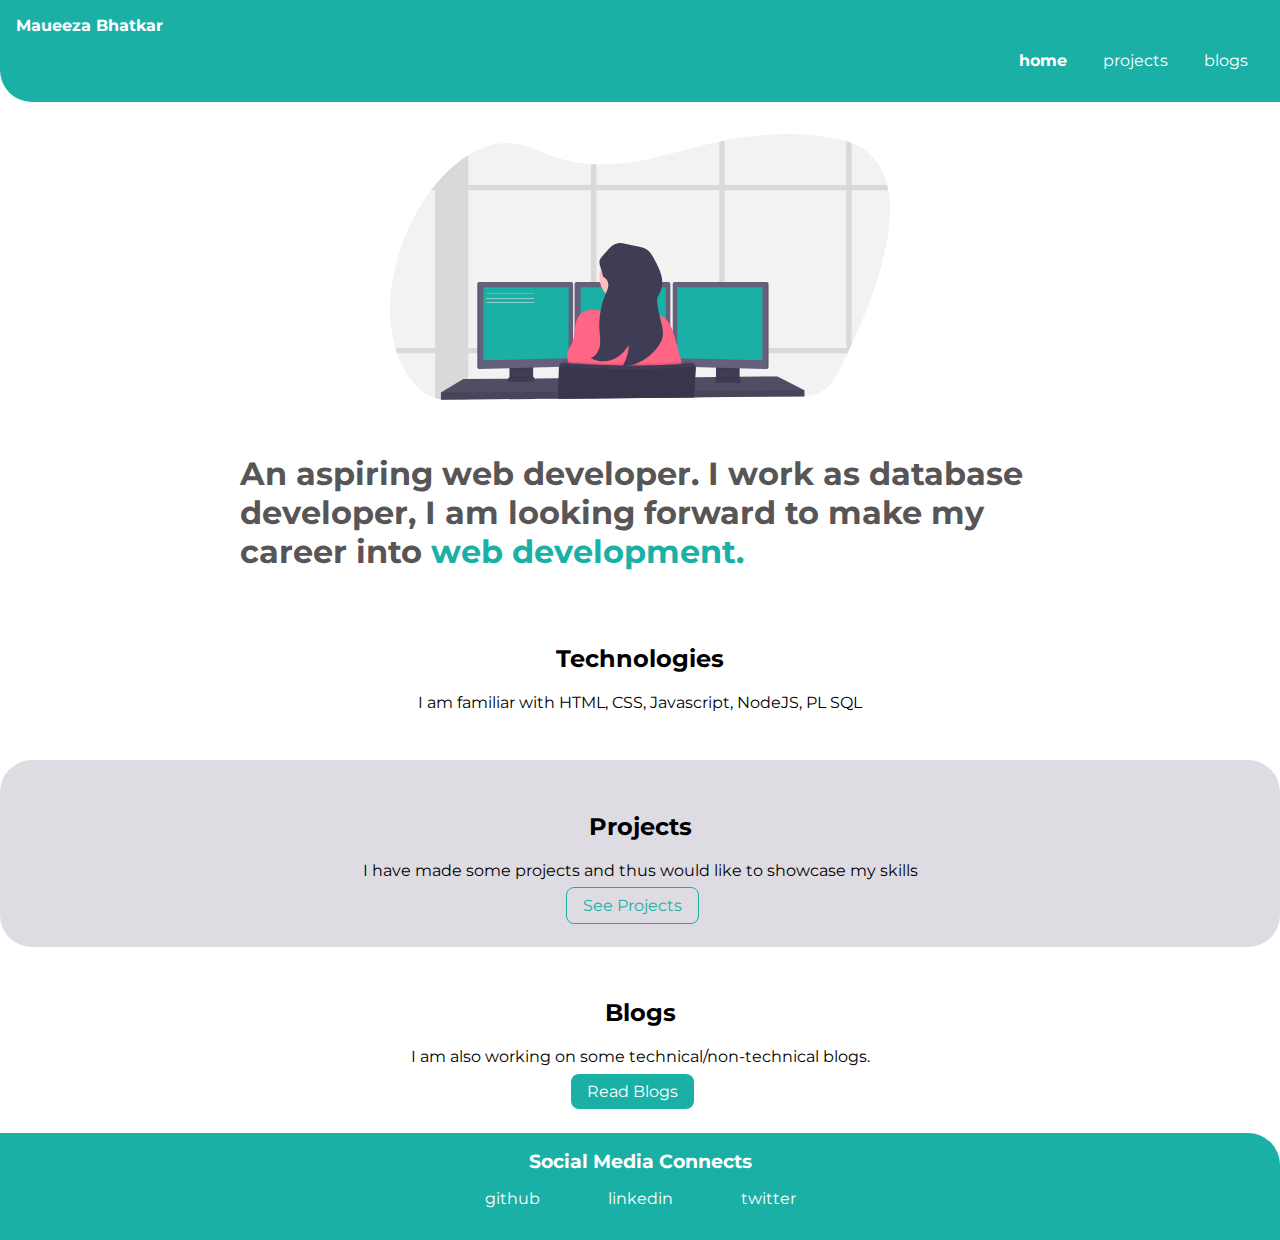
<file: index.html>
<!DOCTYPE html>
<html lang="en">
<head>
  <meta charset="UTF-8">
  <meta http-equiv="X-UA-Compatible" content="IE=edge">
  <meta name="viewport" content="width=device-width, initial-scale=1.0">
  <title>Maueeza-portfolio</title>
  <link href="/style.css" rel="stylesheet">
</head>
<body>
  <nav class="navigation"> 
    <div class="container-fluid">
    <div class="nav-heading">Maueeza Bhatkar</div>
    <ul>
      <li>
        <a class="active" href="/">home</a>
      </li>
      <li>
        <a href="./projects.html" >projects</a>
      </li>
      <li>
        <a href="/blogs.html">blogs</a>
      </li>
    </ul>
  </div>
  </nav>

  
    <header class="container main-text">
      <img src="/images/programmer_logo.svg" />
      <h1>An aspiring web developer. I work as database developer, I am looking forward to make my career into 
        <span class="text-color">web development.</span></h1>
    </header>

    <section class="section">
      <div class="container container-center">
      <h2>Technologies</h2>
      <p>I am familiar with HTML, CSS, Javascript, NodeJS, PL SQL</p>
      
    </div>
    </section>

    <section class="section section-ow">
      <div class="container container-center">
      <h2>Projects</h2>
      <p>I have made some projects and thus would like to showcase my skills</p>
      <a class="secondary-link link" href="./projects.html">See Projects</a>
    </div>
    </section>

    <section class="section">
      <div class="container container-center">
      <h2>Blogs</h2>
      <p>I am also working on some technical/non-technical blogs. </p>
      <a class="primary-link link" href="/blogs.html">Read Blogs</a>
    </div>
    </section>

    <footer class="footer">

      <div>
      <div class="heading">Social Media Connects</div>

      <ul class="list-non-bullets "> 
        <li >
            <a class="social-link" href="https://github.com/maueeza"> github </a>
        </li>
        <li>
            <a class="social-link" href="https://www.linkedin.com/in/maueeza-bhatkar-6277a4191/">linkedin</a>
        </li>
        <li><a class="social-link" href="https://twitter.com/maueeza">twitter</a></li>
    </ul>
    </div>
    </footer>
</body>
</html>
</file>
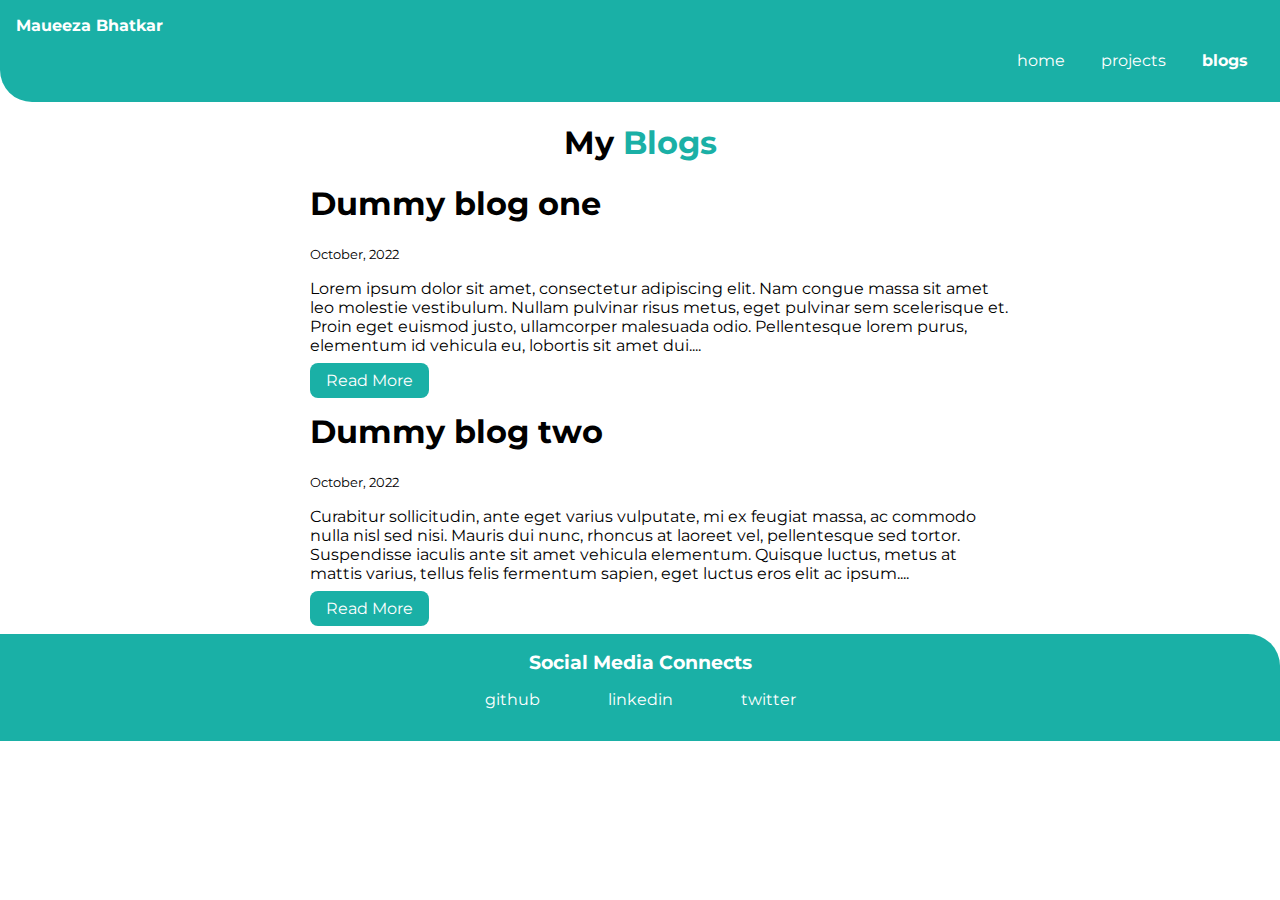
<file: blogs.html>
<!DOCTYPE html>
<html lang="en">
<head>
    <meta charset="UTF-8">
    <meta http-equiv="X-UA-Compatible" content="IE=edge">
    <meta name="viewport" content="width=device-width, initial-scale=1.0">
    <link href="style.css" rel="stylesheet"/>
    <title>Maueeza | Blogs</title>
</head>
<body>
    <nav class="navigation"> 
        <div class="container-fluid">
            <div class="nav-heading">Maueeza Bhatkar</div>
            <ul>
            <li>
                <a href="/index.html">home</a>
            </li>
            <li>
                <a href="./projects.html">projects</a>
            </li>
            <li>
                <a class="active" href="./blogs.html">blogs</a>
            </li>
            </ul>
        </div>
      </nav>

    <header class="container container-center">
        <h1 class="center-text">My <span class="text-color">Blogs</span></h1>
    </header>
    <ul class="list-non-bullets">
        <li>
            <div class="container container-center">
            <h1>Dummy blog one</h1>
            <small>October, 2022</small>
            <p>Lorem ipsum dolor sit amet, consectetur adipiscing elit. Nam congue massa sit amet leo molestie vestibulum. Nullam pulvinar risus metus, eget pulvinar sem scelerisque et. Proin eget euismod justo, ullamcorper malesuada odio. Pellentesque lorem purus, elementum id vehicula eu, lobortis sit amet dui....</p>
            <a class="primary-link link" href="/dummy_blog1.html">Read More</a>
            </div>
        </li>
        <li>
            <div class="container container-center">
            <h1>Dummy blog two</h1>
            <small>October, 2022</small>
            <p>Curabitur sollicitudin, ante eget varius vulputate, mi ex feugiat massa, ac commodo nulla nisl sed nisi. Mauris dui nunc, rhoncus at laoreet vel, pellentesque sed tortor. Suspendisse iaculis ante sit amet vehicula elementum. Quisque luctus, metus at mattis varius, tellus felis fermentum sapien, eget luctus eros elit ac ipsum....</p>
            <a class="primary-link link" href="/dummy_blog2.html">Read More</a>
            </div>
        </li>
    </ul>
    <footer class="footer">

        <div>
        <div class="heading">Social Media Connects</div>
  
        <ul class="list-non-bullets "> 
            <li >
                <a class="social-link" href="https://github.com/maueeza"> github </a>
            </li>
            <li>
                <a class="social-link" href="https://www.linkedin.com/in/maueeza-bhatkar-6277a4191/">linkedin</a>
            </li>
            <li><a class="social-link" href="https://twitter.com/maueeza">twitter</a></li>
        </ul>
      </div>
      </footer>
</body>
</html>
</file>
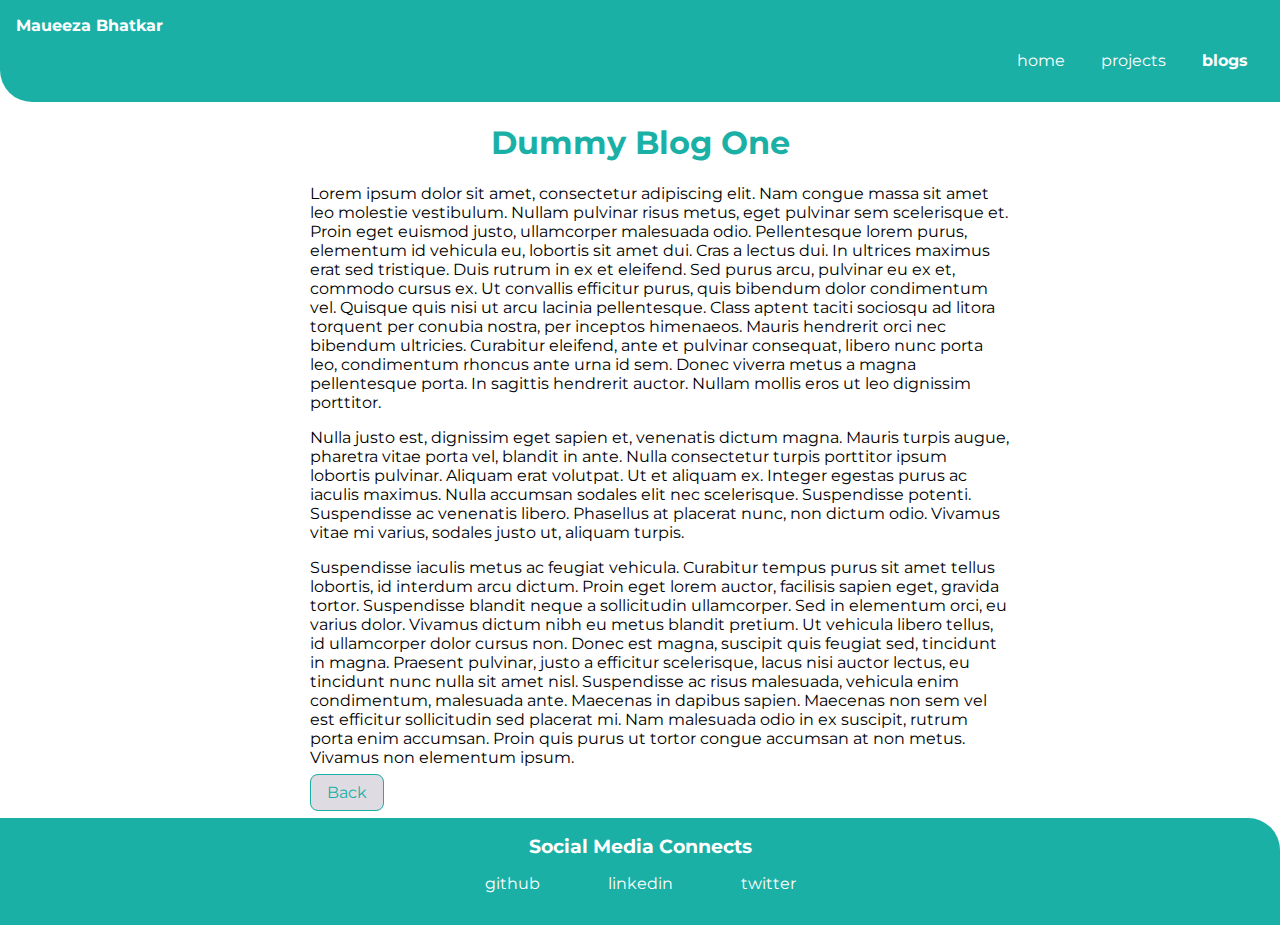
<file: dummy_blog1.html>
<!DOCTYPE html>
<html lang="en">
<head>
    <meta charset="UTF-8">
    <meta http-equiv="X-UA-Compatible" content="IE=edge">
    <meta name="viewport" content="width=device-width, initial-scale=1.0">
    <link href="style.css" rel="stylesheet"/>
    <title>Maueeza | Blog one</title>
</head>
<body>
    <nav class="navigation"> 
        <div class="container-fluid">
            <div class="nav-heading">Maueeza Bhatkar</div>
            <ul>
            <li>
                <a href="/index.html">home</a>
            </li>
            <li>
                <a href="./projects.html">projects</a>
            </li>
            <li>
                <a class="active" href="./blogs.html">blogs</a>
            </li>
            </ul>
        </div>
      </nav>
      <header class="container main-text center-text">
        <h1><span class="text-color">Dummy Blog One</span></h1>
    </header>
    <ul class="list-non-bullets">
        <li>
            <div class="container container-center">
            <p>Lorem ipsum dolor sit amet, consectetur adipiscing elit. Nam congue massa sit amet leo molestie vestibulum. Nullam pulvinar risus metus, eget pulvinar sem scelerisque et. Proin eget euismod justo, ullamcorper malesuada odio. Pellentesque lorem purus, elementum id vehicula eu, lobortis sit amet dui. Cras a lectus dui. In ultrices maximus erat sed tristique. Duis rutrum in ex et eleifend. Sed purus arcu, pulvinar eu ex et, commodo cursus ex. Ut convallis efficitur purus, quis bibendum dolor condimentum vel. Quisque quis nisi ut arcu lacinia pellentesque. Class aptent taciti sociosqu ad litora torquent per conubia nostra, per inceptos himenaeos. Mauris hendrerit orci nec bibendum ultricies. Curabitur eleifend, ante et pulvinar consequat, libero nunc porta leo, condimentum rhoncus ante urna id sem. Donec viverra metus a magna pellentesque porta. In sagittis hendrerit auctor. Nullam mollis eros ut leo dignissim porttitor.</p>
            <p>
                Nulla justo est, dignissim eget sapien et, venenatis dictum magna. Mauris turpis augue, pharetra vitae porta vel, blandit in ante. Nulla consectetur turpis porttitor ipsum lobortis pulvinar. Aliquam erat volutpat. Ut et aliquam ex. Integer egestas purus ac iaculis maximus. Nulla accumsan sodales elit nec scelerisque. Suspendisse potenti. Suspendisse ac venenatis libero. Phasellus at placerat nunc, non dictum odio. Vivamus vitae mi varius, sodales justo ut, aliquam turpis.
            </p>
            <p>
                Suspendisse iaculis metus ac feugiat vehicula. Curabitur tempus purus sit amet tellus lobortis, id interdum arcu dictum. Proin eget lorem auctor, facilisis sapien eget, gravida tortor. Suspendisse blandit neque a sollicitudin ullamcorper. Sed in elementum orci, eu varius dolor. Vivamus dictum nibh eu metus blandit pretium. Ut vehicula libero tellus, id ullamcorper dolor cursus non. Donec est magna, suscipit quis feugiat sed, tincidunt in magna. Praesent pulvinar, justo a efficitur scelerisque, lacus nisi auctor lectus, eu tincidunt nunc nulla sit amet nisl. Suspendisse ac risus malesuada, vehicula enim condimentum, malesuada ante. Maecenas in dapibus sapien. Maecenas non sem vel est efficitur sollicitudin sed placerat mi. Nam malesuada odio in ex suscipit, rutrum porta enim accumsan. Proin quis purus ut tortor congue accumsan at non metus. Vivamus non elementum ipsum.
            </p>
            <a class="secondary-link link" href="/blogs.html">Back</a>
            </div>
        </li>
    </ul>
    <footer class="footer">

        <div>
        <div class="heading">Social Media Connects</div>
  
        <ul class="list-non-bullets "> 
            <li >
                <a class="social-link" href="https://github.com/maueeza"> github </a>
            </li>
            <li>
                <a class="social-link" href="https://www.linkedin.com/in/maueeza-bhatkar-6277a4191/">linkedin</a>
            </li>
            <li><a class="social-link" href="https://twitter.com/maueeza">twitter</a></li>
        </ul>
      </div>
      </footer>
</body>
</html>
</file>
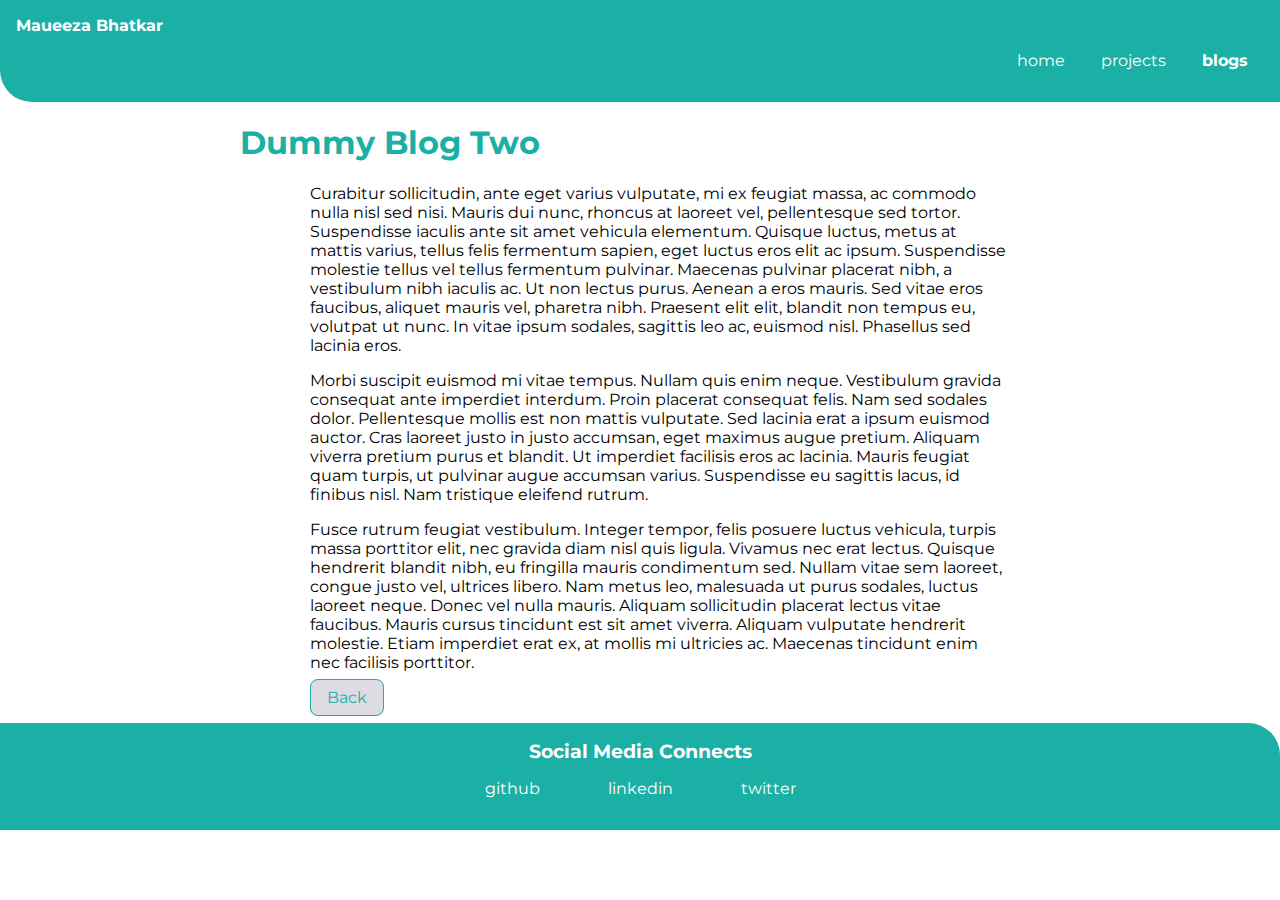
<file: dummy_blog2.html>
<!DOCTYPE html>
<html lang="en">
<head>
    <meta charset="UTF-8">
    <meta http-equiv="X-UA-Compatible" content="IE=edge">
    <meta name="viewport" content="width=device-width, initial-scale=1.0">
    <link href="style.css" rel="stylesheet"/>
    <title>Maueeza | Blog two</title>
</head>
<body>
    <nav class="navigation"> 
        <div class="container-fluid">
            <div class="nav-heading">Maueeza Bhatkar</div>
            <ul>
            <li>
                <a href="/index.html">home</a>
            </li>
            <li>
                <a href="./projects.html">projects</a>
            </li>
            <li>
                <a class="active" href="./blogs.html">blogs</a>
            </li>
            </ul>
        </div>
      </nav>
      <header class="container main-text">
        <h1><span class="text-color">Dummy Blog Two</span></h1>
    </header>
    <ul class="list-non-bullets">
        <li>
            <div class="container container-center">
           
            <p>Curabitur sollicitudin, ante eget varius vulputate, mi ex feugiat massa, ac commodo nulla nisl sed nisi. Mauris dui nunc, rhoncus at laoreet vel, pellentesque sed tortor. Suspendisse iaculis ante sit amet vehicula elementum. Quisque luctus, metus at mattis varius, tellus felis fermentum sapien, eget luctus eros elit ac ipsum. Suspendisse molestie tellus vel tellus fermentum pulvinar. Maecenas pulvinar placerat nibh, a vestibulum nibh iaculis ac. Ut non lectus purus. Aenean a eros mauris. Sed vitae eros faucibus, aliquet mauris vel, pharetra nibh. Praesent elit elit, blandit non tempus eu, volutpat ut nunc. In vitae ipsum sodales, sagittis leo ac, euismod nisl. Phasellus sed lacinia eros.
            </p>
            <p>
                Morbi suscipit euismod mi vitae tempus. Nullam quis enim neque. Vestibulum gravida consequat ante imperdiet interdum. Proin placerat consequat felis. Nam sed sodales dolor. Pellentesque mollis est non mattis vulputate. Sed lacinia erat a ipsum euismod auctor. Cras laoreet justo in justo accumsan, eget maximus augue pretium. Aliquam viverra pretium purus et blandit. Ut imperdiet facilisis eros ac lacinia. Mauris feugiat quam turpis, ut pulvinar augue accumsan varius. Suspendisse eu sagittis lacus, id finibus nisl. Nam tristique eleifend rutrum.
            </p>
            <p>
                Fusce rutrum feugiat vestibulum. Integer tempor, felis posuere luctus vehicula, turpis massa porttitor elit, nec gravida diam nisl quis ligula. Vivamus nec erat lectus. Quisque hendrerit blandit nibh, eu fringilla mauris condimentum sed. Nullam vitae sem laoreet, congue justo vel, ultrices libero. Nam metus leo, malesuada ut purus sodales, luctus laoreet neque. Donec vel nulla mauris. Aliquam sollicitudin placerat lectus vitae faucibus. Mauris cursus tincidunt est sit amet viverra. Aliquam vulputate hendrerit molestie. Etiam imperdiet erat ex, at mollis mi ultricies ac. Maecenas tincidunt enim nec facilisis porttitor.
            </p>
            <a class="secondary-link link" href="/blogs.html">Back</a>
            </div>
        </li>
    </ul>
    <footer class="footer">

        <div>
        <div class="heading">Social Media Connects</div>
  
        <ul class="list-non-bullets "> 
            <li >
                <a class="social-link" href="https://github.com/maueeza"> github </a>
            </li>
            <li>
                <a class="social-link" href="https://www.linkedin.com/in/maueeza-bhatkar-6277a4191/">linkedin</a>
            </li>
            <li><a class="social-link" href="https://twitter.com/maueeza">twitter</a></li>
        </ul>
      </div>
    </footer>
</body>
</html>
</file>
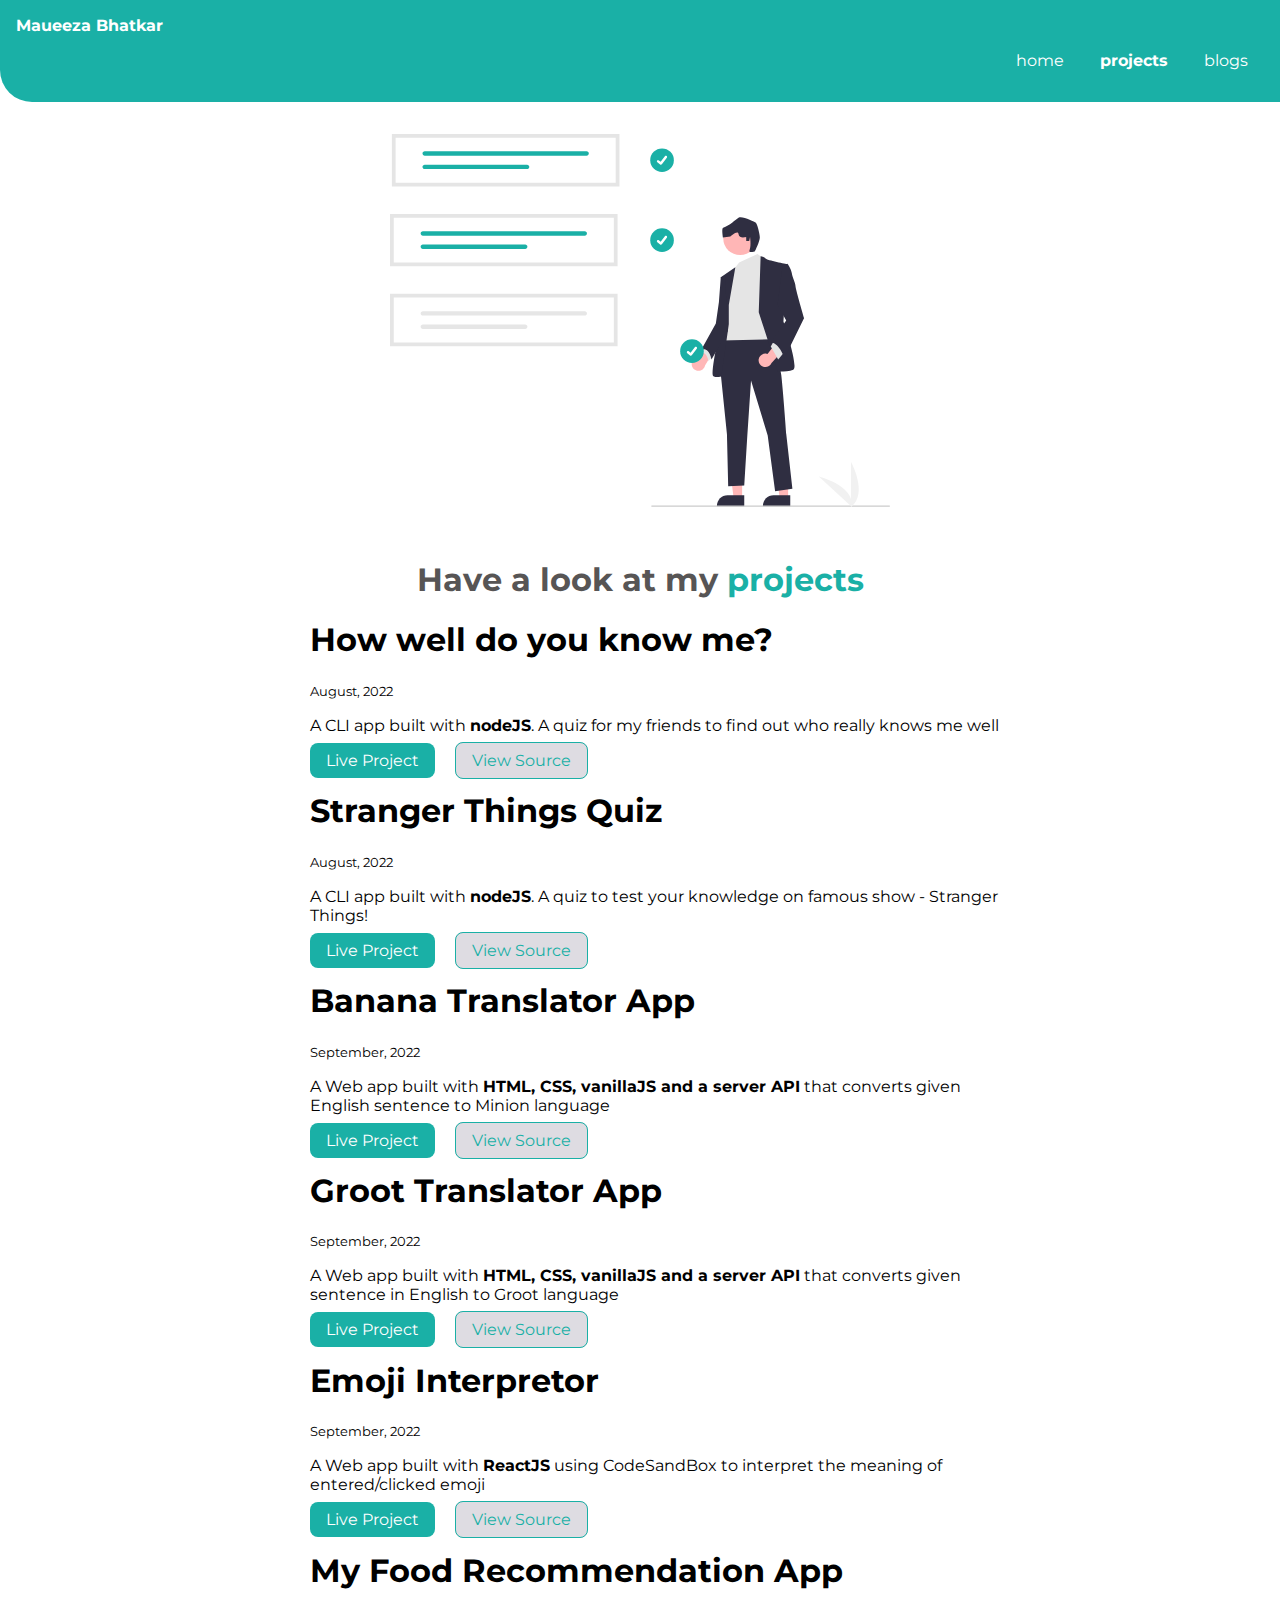
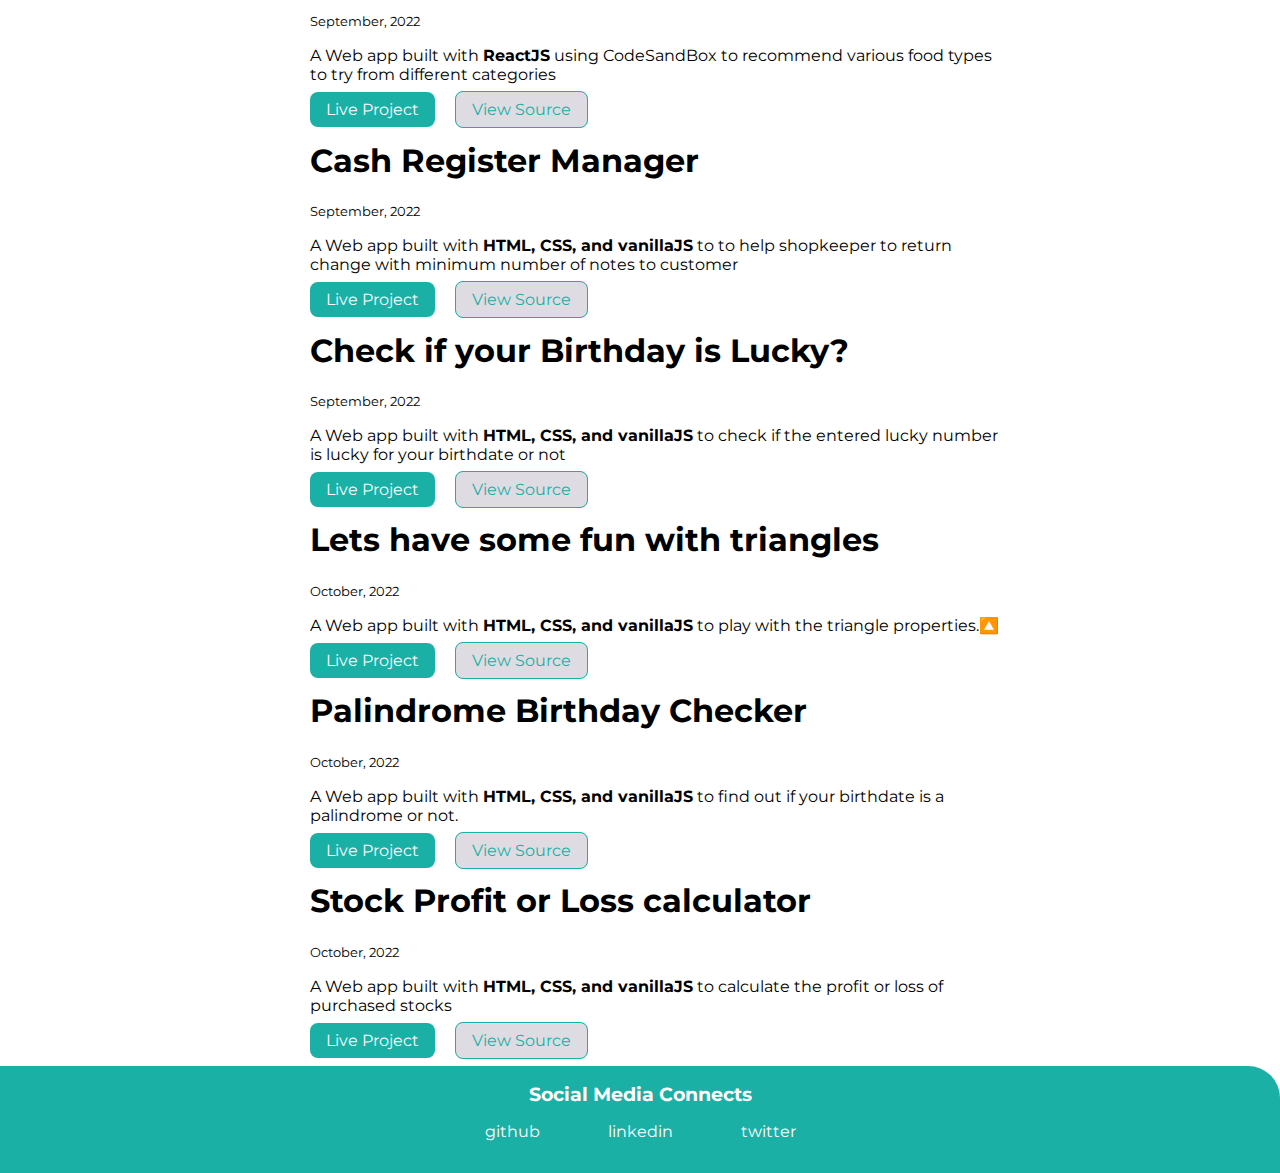
<file: projects.html>
<!DOCTYPE html>
<html lang="en">
<head>
    <meta charset="UTF-8">
    <meta http-equiv="X-UA-Compatible" content="IE=edge">
    <meta name="viewport" content="width=device-width, initial-scale=1.0">
    <link href="style.css" rel="stylesheet"/>
    <title>Maueeza | Projects</title>
</head>
<body>
    <nav class="navigation"> 
        <div class="container-fluid">
            <div class="nav-heading">Maueeza Bhatkar</div>
            <ul>
            <li>
                <a href="/index.html">home</a>
            </li>
            <li>
                <a class="active" href="./projects.html">projects</a>
            </li>
            <li>
                <a href="/blogs.html">blogs</a>
            </li>
            </ul>
        </div>
      </nav>

      <header class="container main-text">
        <img src="/images/projects image.svg" />
        <h1 style="text-align:center ;">Have a look at my <span class="text-color">projects</span></h1>
      </header>

    <ul class="list-non-bullets">
        <li>
            <div class="container container-center">
            <h1>How well do you know me?</h1>
            <small>August, 2022</small>
            <p>A CLI app built with <strong>nodeJS</strong>. A quiz for my friends to find out who really knows me well</p>
            <a class="primary-link link" target="_blank" href="https://replit.com/@MaueezaBhatkar/Practice-Mark1-with-Tanay-Pratap-ex14?embed=1&output=1">Live Project</a>
            <a class="secondary-link link" target="_blank" href="https://github.com/maueeza/Mark1-CLI-App-aboutMe-Quiz">View Source</a>
            </div>
        </li>

        <li>
            <div class="container container-center">
            <h1>Stranger Things Quiz</h1>
            <small>August, 2022</small>
            <p>A CLI app built with <strong>nodeJS</strong>. A quiz to test your knowledge on famous show - Stranger Things!</p>
            <a class="primary-link link" target="_blank" href="https://replit.com/@MaueezaBhatkar/Mark2-Stranger-Things?embed=1&output=1">Live Project</a>
            <a class="secondary-link link" target="_blank" href="https://github.com/maueeza/Mark2---Stranger-Things">View Source</a>
            </div>
        </li>

        <li>
            <div class="container container-center">
            <h1>Banana Translator App</h1>
            <small>September, 2022</small>
            <p>A Web app built with <strong>HTML, CSS, vanillaJS and a server API</strong> that converts given English sentence to Minion language</p>
            <a class="primary-link link" target="_blank" href="https://letsspeakbanana.netlify.app/">Live Project</a>
            <a class="secondary-link link" target="_blank" href="https://github.com/maueeza/mark6_practice">View Source</a>
            </div>
        </li>
        <li>
            <div class="container container-center">
            <h1>Groot Translator App</h1>
            <small>September, 2022</small>
            <p>A Web app built with <strong>HTML, CSS, vanillaJS and a server API</strong> that converts given sentence in English to Groot language</p>
            <a class="primary-link link" target="_blank" href="https://groot-language-speak.netlify.app/">Live Project</a>
            <a class="secondary-link link" target="_blank" href="https://github.com/maueeza/mark7_groot_translator_app">View Source</a>
            </div>
        </li>
        <li>
            <div class="container container-center">
            <h1>Emoji Interpretor</h1>
            <small>September, 2022</small>
            <p>A Web app built with <strong>ReactJS</strong> using CodeSandBox to interpret the meaning of entered/clicked emoji</p>
            <a class="primary-link link" target="_blank" href="https://z85kgf.csb.app/">Live Project</a>
            <a class="secondary-link link" target="_blank" href="https://github.com/maueeza/mark9-emojiInterpretor">View Source</a>
            </div>
        </li>
        <li>
            <div class="container container-center">
            <h1>My Food Recommendation App</h1>
            <small>September, 2022</small>
            <p>A Web app built with <strong>ReactJS</strong> using CodeSandBox to recommend various food types to try from different categories</p>
            <a class="primary-link link" target="_blank" href="https://g3eug3.csb.app/">Live Project</a>
            <a class="secondary-link link" target="_blank" href="https://github.com/maueeza/mark10-foodRecommendation">View Source</a>
            </div>
        </li>
        <li>
            <div class="container container-center">
            <h1>Cash Register Manager</h1>
            <small>September, 2022</small>
            <p>A Web app built with <strong>HTML, CSS, and vanillaJS</strong> to to help shopkeeper to return change with minimum number of notes to customer</p>
            <a class="primary-link link" target="_blank" href="https://managerforcashnotes.netlify.app/">Live Project</a>
            <a class="secondary-link link" target="_blank" href="https://github.com/maueeza/mark10-cashRegisterApp">View Source</a>
            </div>
        </li>
        <li>
            <div class="container container-center">
            <h1>Check if your Birthday is Lucky?</h1>
            <small>September, 2022</small>
            <p>A Web app built with <strong>HTML, CSS, and vanillaJS</strong> to check if the entered lucky number is lucky for your birthdate or not</p>
            <a class="primary-link link" target="_blank" href="https://determinebirthdaylucky.netlify.app/">Live Project</a>
            <a class="secondary-link link" target="_blank" href="https://github.com/maueeza/mark11-BirthdayLuckyApp">View Source</a>
            </div>
        </li>
        <li>
            <div class="container container-center">
            <h1>Lets have some fun with triangles</h1>
            <small>October, 2022</small>
            <p>A Web app built with <strong>HTML, CSS, and vanillaJS</strong> to play with the triangle properties.🔼</p>
            <a class="primary-link link" target="_blank" href="https://do-fun-with-triangles.netlify.app/">Live Project</a>
            <a class="secondary-link link" target="_blank" href="https://github.com/maueeza/mark12-TriangleQuizApp">View Source</a>
            </div>
        </li>
        <li>
            <div class="container container-center">
            <h1>Palindrome Birthday Checker</h1>
            <small>October, 2022</small>
            <p>A Web app built with <strong>HTML, CSS, and vanillaJS</strong> to find out if your birthdate is a palindrome or not.</p>
            <a class="primary-link link" target="_blank" href="https://getpalindromebirthday.netlify.app/">Live Project</a>
            <a class="secondary-link link" target="_blank" href="https://github.com/maueeza/mark13-PallindromeBirthdayCheckApp">View Source</a>
            </div>
        </li>
        <li>
            <div class="container container-center">
            <h1>Stock Profit or Loss calculator</h1>
            <small>October, 2022</small>
            <p>A Web app built with <strong>HTML, CSS, and vanillaJS</strong> to calculate the profit or loss of purchased stocks</p>
            <a class="primary-link link" target="_blank" href="https://stock-profit-n-loss-calculator.netlify.app/">Live Project</a>
            <a class="secondary-link link" target="_blank" href="https://github.com/maueeza/mark14-ProfitAndLossCalculator">View Source</a>
            </div>
        </li>
    </ul>
    <footer class="footer">

        <div>
        <div class="heading">Social Media Connects</div>
  
        <ul class="list-non-bullets "> 
            <li >
                <a class="social-link" href="https://github.com/maueeza"> github </a>
            </li>
            <li>
                <a class="social-link" href="https://www.linkedin.com/in/maueeza-bhatkar-6277a4191/">linkedin</a>
            </li>
            <li><a class="social-link" href="https://twitter.com/maueeza">twitter</a></li>
        </ul>
      </div>
      </footer>

</body>
</html>
</file>
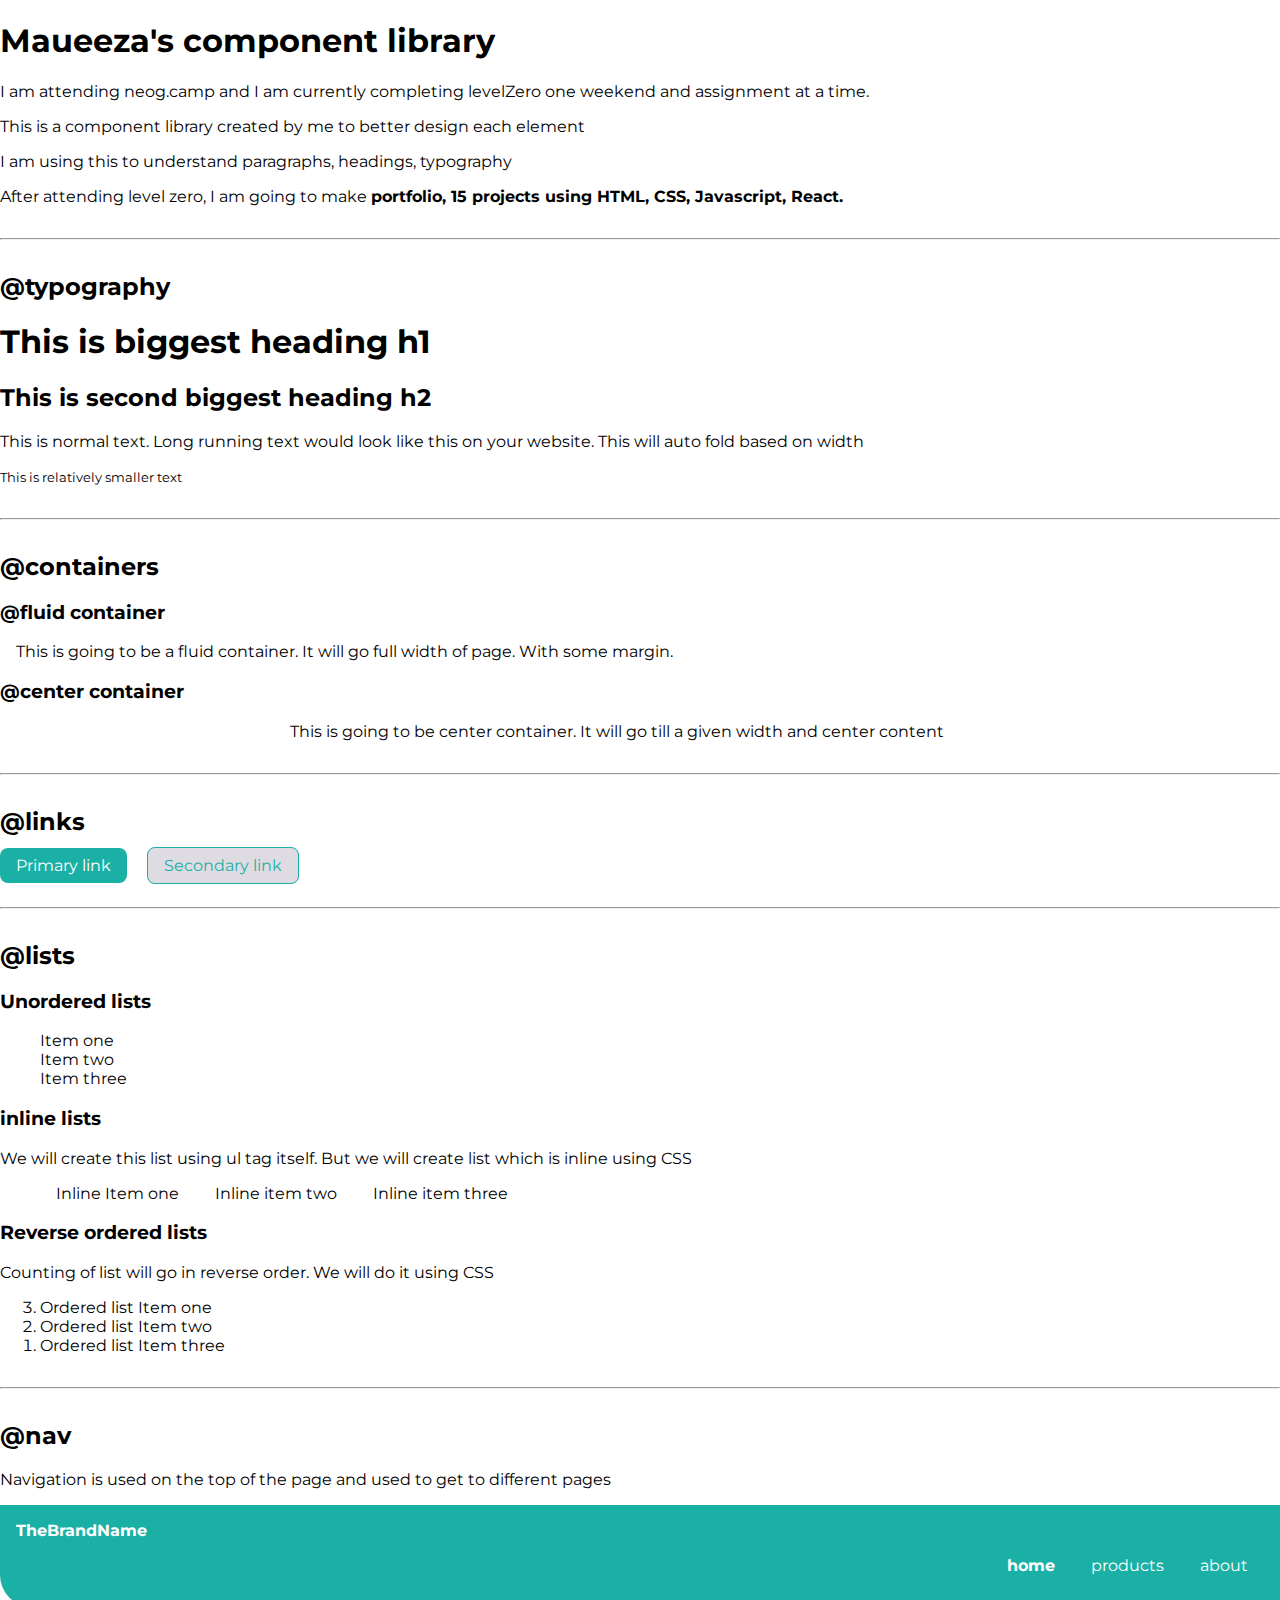
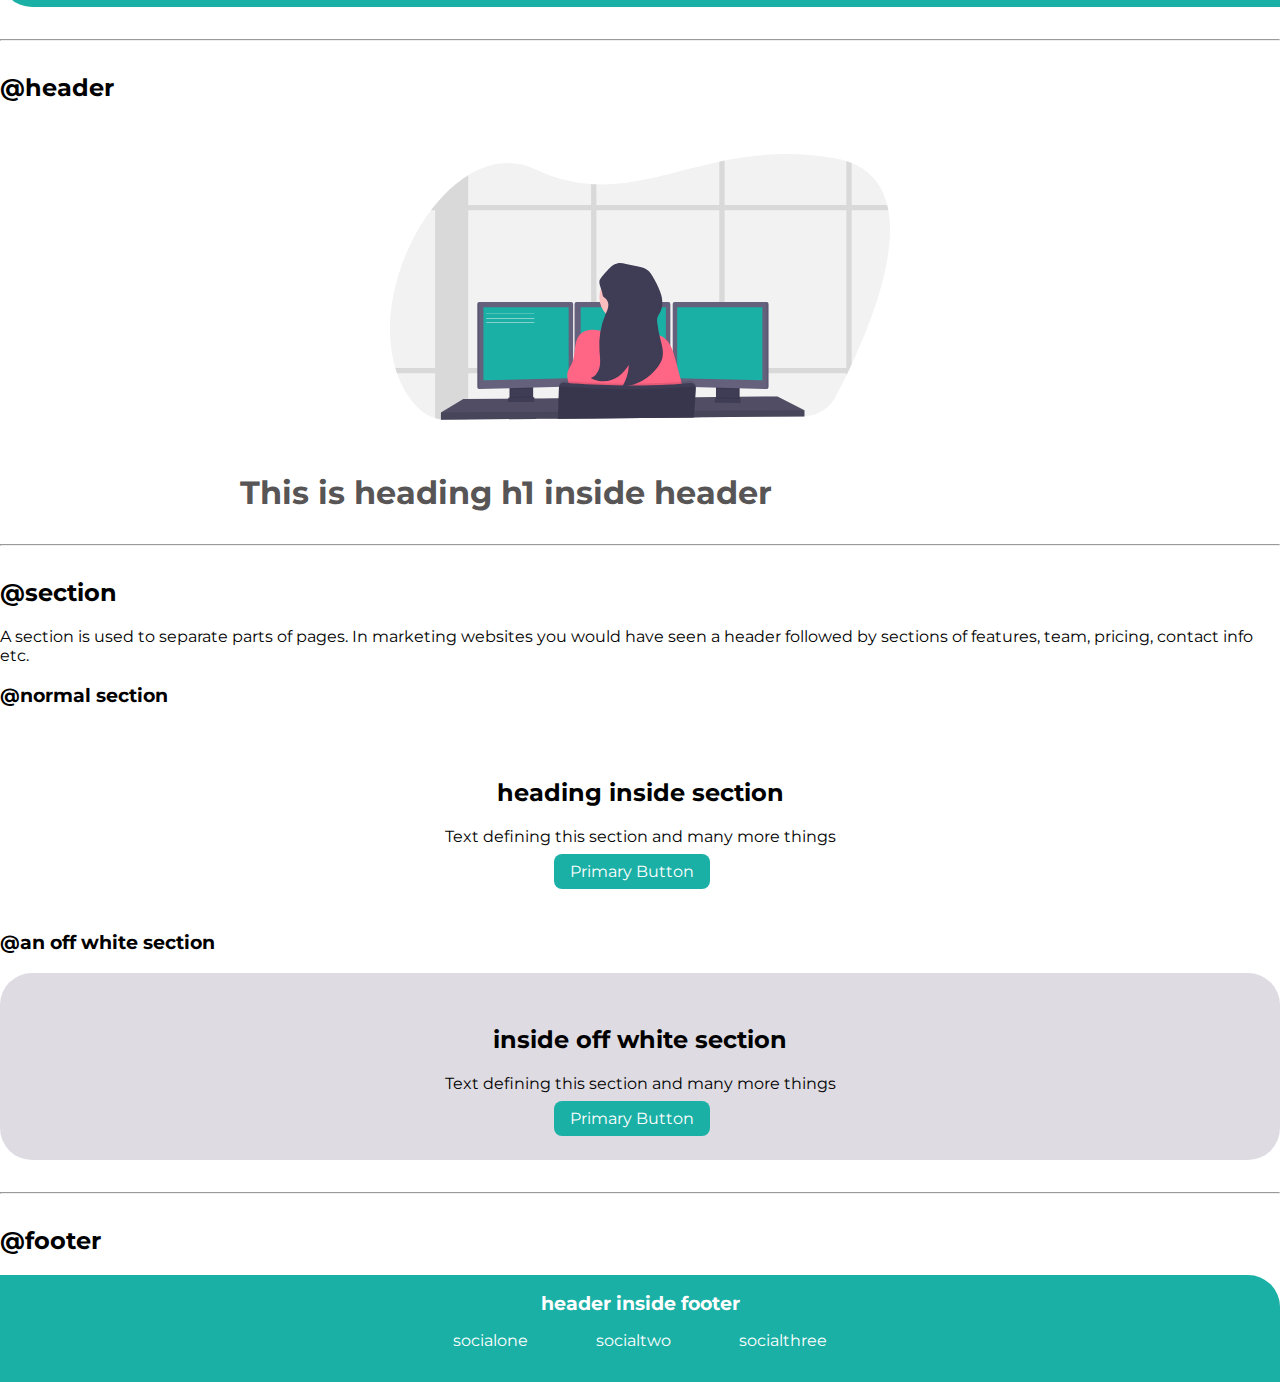
<file: lib/components.html>
<!DOCTYPE html>
<html lang="en">
  <head>
    <meta charset="UTF-8" />

    <meta name="viewport" content="width=device-width, initial-scale=1.0" />
    <title>component library</title>
    <link href="/style.css" rel="stylesheet">
  </head>

  <body>
    <h1>Maueeza's component library</h1>
    <p>
      I am attending neog.camp and I am currently completing levelZero one
      weekend and assignment at a time.
    </p>
    <p>
      This is a component library created by me to better design each element
    </p>
    <p>I am using this to understand paragraphs, headings, typography</p>
    <p>After attending level zero, I am going to make <strong>portfolio, 15 projects using HTML, CSS, Javascript, React. </strong></p>
    <hr />
    <h2>@typography</h2>
    <h1>This is biggest heading h1</h1>
    <h2>This is second biggest heading h2</h2>
    <p>
      This is normal text. Long running text would look like this on your
      website. This will auto fold based on width
    </p>
    <small>This is relatively smaller text</small>
    <hr />
    <h2>@containers</h2>

    <h3>@fluid container</h3>
    <div class="container-fluid">
      This is going to be a fluid container. It will go full width of page. With
      some margin.
    </div>

    <h3>@center container</h3>
    <div class="container-center container">
      This is going to be center container. It will go till a given width and
      center content
    </div>

    <hr />
    <h2>@links</h2>
    <a class="primary-link link" href="/lib/components.html">Primary link</a>
    <a class="secondary-link link" href="/lib/components.html">Secondary link</a>

    <hr class="hr-margin" />

    <h2>@lists</h2>
    <h3>Unordered lists</h3>
    <ul class="list-non-bullets">
      <li>Item one</li>
      <li>Item two</li>
      <li>Item three</li>
    </ul>

    <h3>inline lists</h3>
    <p>
      We will create this list using ul tag itself. But we will create list
      which is inline using CSS
    </p>
    <ul class="list-non-bullets">
      <li class="list-item-inline">Inline Item one</li>
      <li class="list-item-inline">Inline item two</li>
      <li class="list-item-inline">Inline item three</li>
    </ul>

    <h3>Reverse ordered lists</h3>
    <p>Counting of list will go in reverse order. We will do it using CSS</p>
    <ol reversed>
      <li >Ordered list Item one</li>
      <li >Ordered list Item two</li>
      <li>Ordered list Item three</li>
    </ol>

    <hr />

    <h2>@nav</h2>
    <p>
      Navigation is used on the top of the page and used to get to different
      pages
    </p>

    <nav class="navigation"> 
      <div class="container-fluid">
      <div class="nav-heading">TheBrandName</div>
      <ul>
        <li>
          <a class="active" href="/lib/components.html">home</a>
        </li>
        <li>
          <a  href="/lib/components.html">products</a>
        </li>
        <li>
          <a href="/lib/components.html">about</a>
        </li>
      </ul>
    </div>
    </nav>

    <hr />
    <h2>@header</h2>
    <header class="container main-text">
      <img src="/images/programmer_logo.svg" />
      <h1>This is heading h1 inside header</h1>
    </header>

    <hr />
    <h2>@section</h2>
    <p>
      A section is used to separate parts of pages. In marketing websites you
      would have seen a header followed by sections of features, team, pricing,
      contact info etc.
    </p>

    <h3>@normal section</h3>
    <section class="section">
      <h2>heading inside section</h2>
      <p>Text defining this section and many more things</p>
      <a class="primary-link link" href="/lib/components.html">Primary Button</a>
    </section>

    <h3>@an off white section</h3>
    <section class="section section-ow">
      <h2>inside off white section</h2>
      <p>Text defining this section and many more things</p>
      <a class="primary-link link" href="/lib/components.html">Primary Button</a>
    </section>

    <hr />

    <h2>@footer</h2>
    <footer class="footer">

      <div>
      <div class="heading">header inside footer</div>

      <ul class="list-non-bullets"> 
        <li>socialone</li>
        <li>socialtwo</li>
        <li>socialthree</li>
      </ul>
    </div>
    </footer>
  </body>
</html>
</file>
<file: style.css>
@import url('https://fonts.googleapis.com/css2?family=Montserrat:wght@100;200;300;400&display=swap');

body{
    font-family: 'Montserrat', sans-serif;
    /*font-weight: bold;*/
    margin : 0px;
}

:root{
    --primary--color: #1AB0A6;
    --off-white-color:#dedce2;
    --grey:#575555;
}

.container{
    padding: 0rem 1rem;
    margin: auto;
    max-width: 650px;
   
}

.container-center{
    margin: auto;
    max-width: 700px;
   
}

.primary-link
{
    background-color:var(--primary--color);
    color: white;
    /*display: block;*/
    width: max-content;
    border-radius: 0.5rem;
    margin: 1rem 1rem 1rem 0rem;
    min-width: 140px;
}

.link{
    text-decoration: none;
    padding: 0.5rem 1rem;
}

.secondary-link{
    background-color: var(--off-white-color);
    color: var(--primary--color);
    width:max-content;
    border-radius: 0.5rem;
    margin: 1rem 1rem 1rem 0rem;
    min-width: 140px;
    border: 1px solid var(--primary--color);
}

hr{
    margin: 2rem 0rem;
}

.list-non-bullets{
    list-style: none;
}

.list-item-inline{
    display: inline;
    padding: 0rem 1rem;
}

.navigation{
    display:block;
    background-color: var(--primary--color);
    padding: 1rem 0rem;
    border-bottom-left-radius: 2rem;
}

.container-fluid{
    padding: 0rem 1rem;
}

.nav-heading
{
    font-weight: bold;
    color:white;
}

.navigation ul{
    list-style: none;
    text-align: right;
}

.navigation li{
    display: inline-block;
    padding: 0rem 1rem;
}

.navigation a{
    text-decoration: none;
    color: white;
}

.navigation .active{
    font-weight: bold;
}

.main-text{
    display: block;
    color: var(--grey) ;
    max-width: 800px;
}

.main-text img{
    width: 500px;
    margin: auto;
    display: block;
    padding: 2rem 0rem;
}

.section{
    display: block;
    padding: 2rem;
    text-align: center;
}

.section h2{
    text-align: center;
}

.section-ow{
    background-color: var(--off-white-color);
    border-radius: 2rem;
}

.footer{
    display: block;
    background-color: var(--primary--color);
    padding: 1rem 0rem;
    border-top-right-radius: 2rem;
    text-align: center;
}

.footer ul{
    padding-inline-start: 0px;
}

.footer li{
    display: inline-block;
    padding: 0rem 2rem;
    color: white;
}

.footer .heading{
    font-weight: bolder;
    font-size: larger;
    color: white;
}

.text-color{
    color:var(--primary--color)
}

/*.section p{
    text-align: center;
}

.section a{
    text-align: center;
}*/

.center-text
{
    text-align: center;
}

.social-link{
    text-decoration: none;
    color: white;
}
</file>
